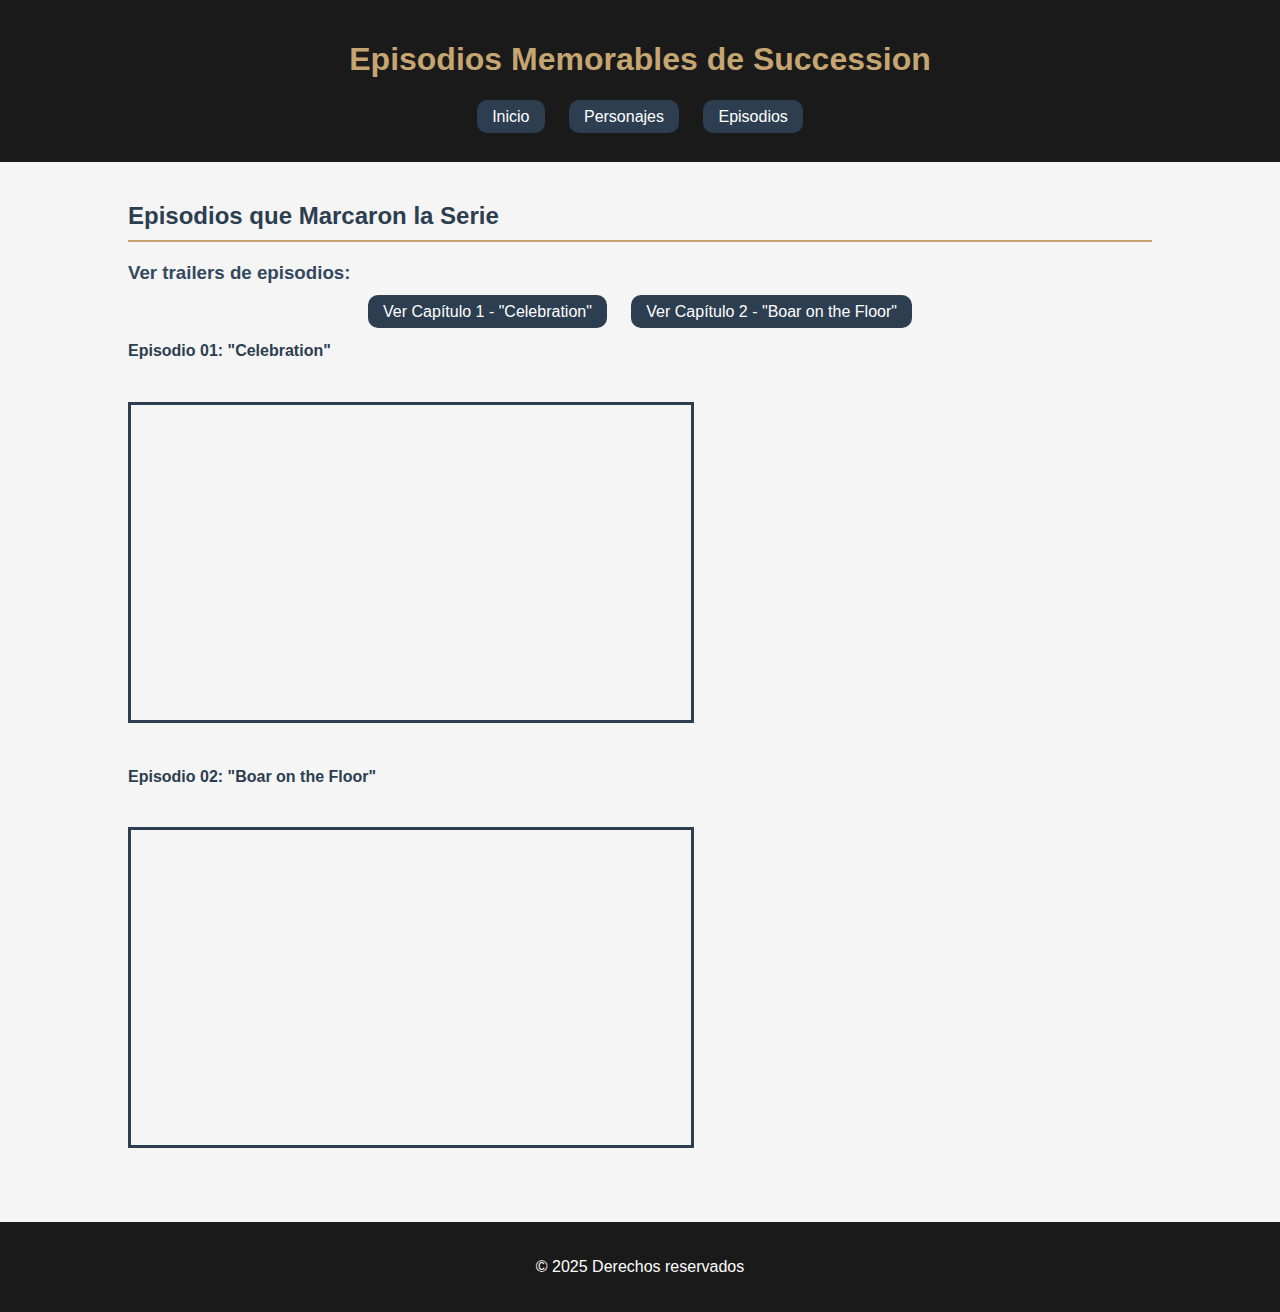
<file: episodios.html>
<!DOCTYPE html>
<html lang="es">
<head>
    <meta charset="UTF-8">
    <meta name="viewport" content="width=device-width, initial-scale=1.0">
    <title>Episodios Importantes - Succession</title>
    <link rel="stylesheet" href="css/styles.css">
</head>
<body>
    <header>
        <h1>Episodios Memorables de Succession</h1>
        <nav>
            <ul>
                <li><a href="index.html">Inicio</a></li>
                <li><a href="personajes.html">Personajes</a></li>
                <li><a href="episodios.html">Episodios</a></li>
            </ul>
        </nav>
    </header>

    <main>
        <section>
            <h2>Episodios que Marcaron la Serie</h2>
            <h3>Ver trailers de episodios:</h3>
            <nav>
                <ul>
                    <li><a href="#trailer1">Ver Capítulo 1 - "Celebration"</a></li>
                    <li><a href="#trailer2">Ver Capítulo 2 - "Boar on the Floor"</a></li>
                </ul>
            </nav>
            <section>
                <article id="trailer1">
                    <h4>Episodio 01: "Celebration"</h4>
                    <iframe width="560" height="315" 
                        src="https://www.youtube.com/embed/OzYxJV_rmE8"
                        title="Succession - Episodio 01: Celebration"
                        frameborder="0" 
                        allowfullscreen>
                    </iframe>
                </article>

                <article id="trailer2">
                    <h4>Episodio 02: "Boar on the Floor"</h4>
                    <iframe width="560" height="315" 
                        src="https://www.youtube.com/embed/E765zGG4GLQ"
                        title="Succession - Episodio 02: Boar on the Floor"
                        frameborder="0" 
                        allowfullscreen>
                    </iframe>
                </article>
            </section>
        </section>
    </main>

    <footer>
        <p>&copy; 2025 Derechos reservados</p>
    </footer>
</body>
</html>
</file>
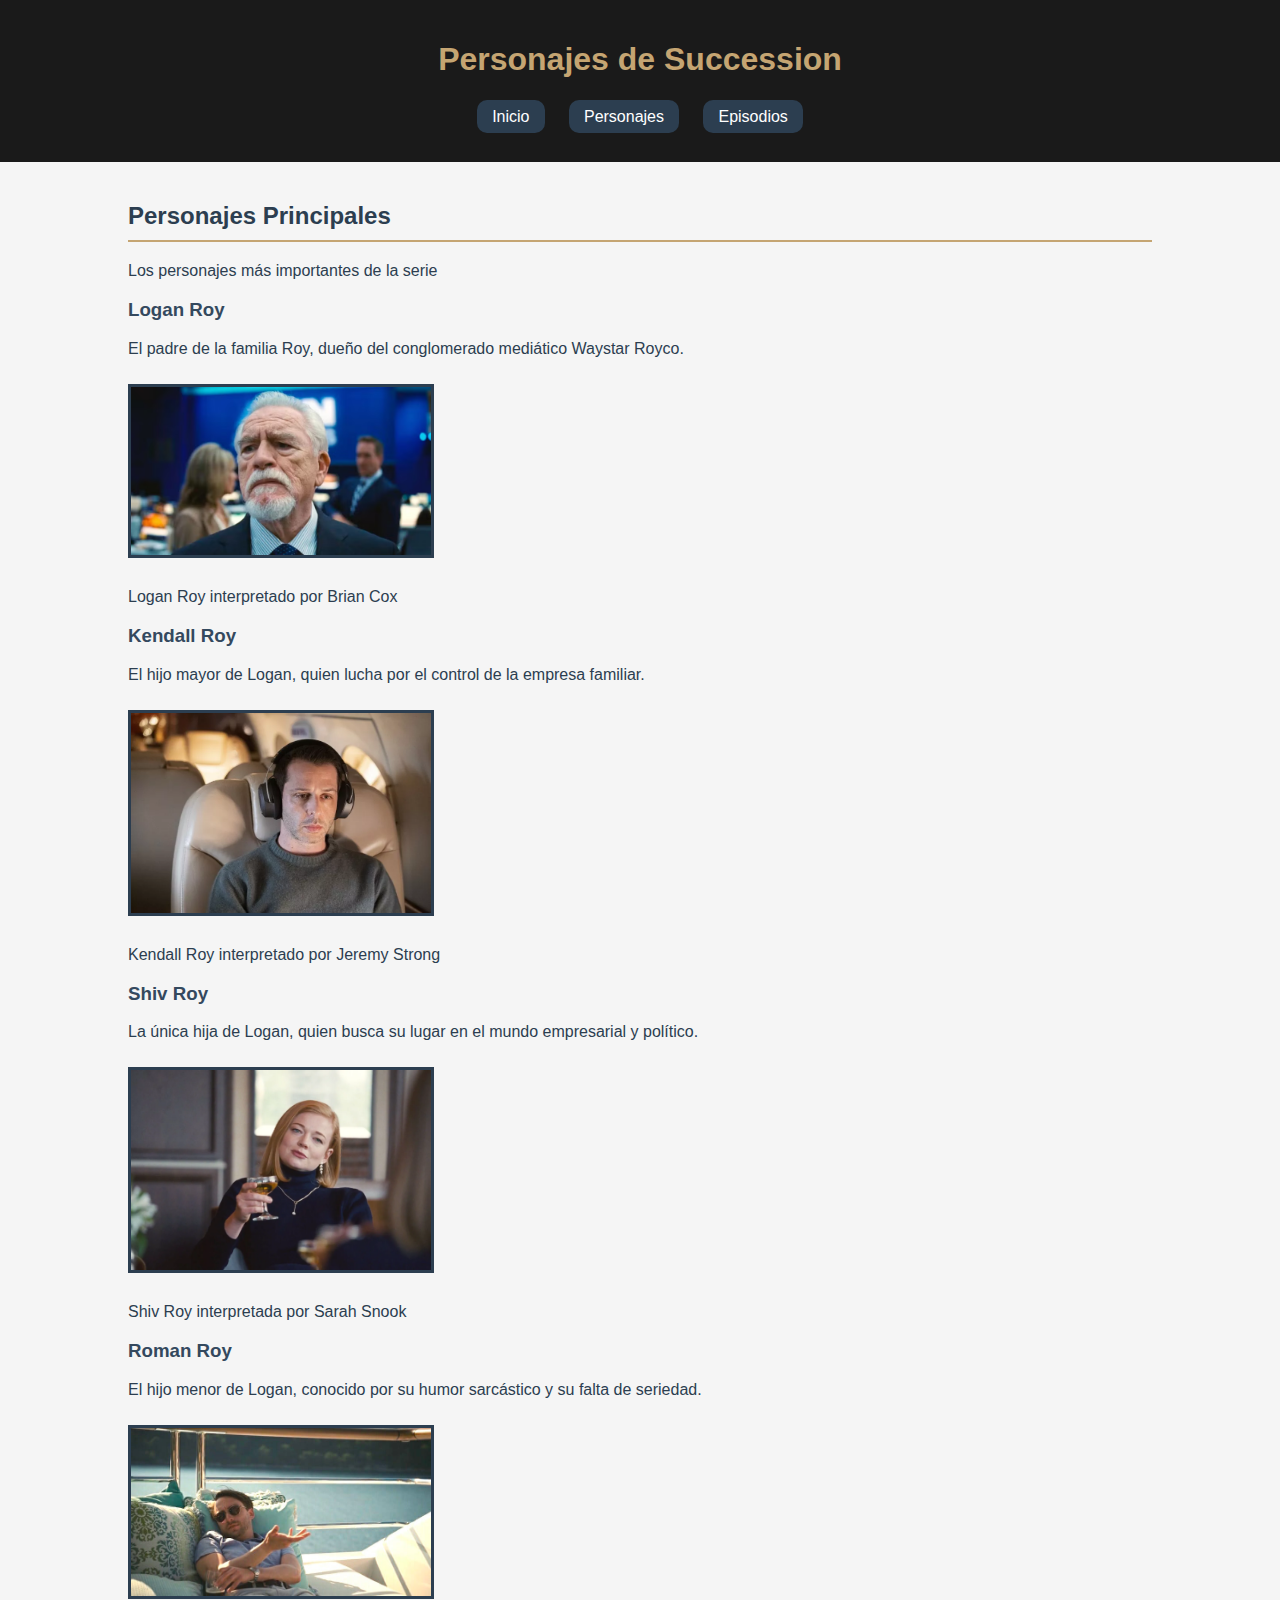
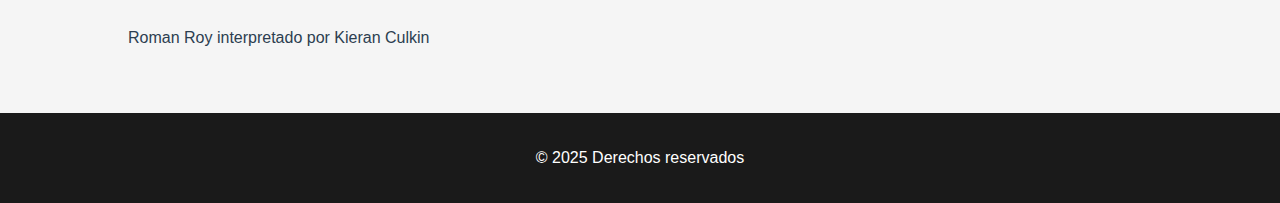
<file: personajes.html>
<!DOCTYPE html>
<html lang="es">
<head>
    <meta charset="UTF-8">
    <meta name="viewport" content="width=device-width, initial-scale=1.0">
    <title>Personajes - Succession</title>
    <link rel="stylesheet" href="css/styles.css">
</head>
<body>
    <header>
        <h1>Personajes de Succession</h1>
        <nav>
            <ul>
                <li><a href="index.html">Inicio</a></li>
                <li><a href="personajes.html">Personajes</a></li>
                <li><a href="episodios.html">Episodios</a></li>
            </ul>
        </nav>
    </header>

    <main>
        <section>
            <h2>Personajes Principales</h2>
            <p>Los personajes más importantes de la serie</p>
        </section>
        <article>
            <h3>Logan Roy</h3>
            <p>El padre de la familia Roy, dueño del conglomerado mediático Waystar Royco.</p>
            <img src="img/FotoLoganRoy.avif" alt="Logan Roy" width="300">
            <p>Logan Roy interpretado por Brian Cox</p>
        </article>
        <article>
            <h3>Kendall Roy</h3>
            <p>El hijo mayor de Logan, quien lucha por el control de la empresa familiar.</p>
            <img src="img/FotoKendallRoy.webp" alt="Kendall Roy" width="300">
            <p>Kendall Roy interpretado por Jeremy Strong</p>
        </article>
        <article>
            <h3>Shiv Roy</h3>
            <p>La única hija de Logan, quien busca su lugar en el mundo empresarial y político.</p>
            <img src="img/FotoShivRoy.webp" alt="Shiv Roy" width="300">
            <p>Shiv Roy interpretada por Sarah Snook</p>
        </article>
        <article>
            <h3>Roman Roy</h3>
            <p>El hijo menor de Logan, conocido por su humor sarcástico y su falta de seriedad.</p>
            <img src="img/FotoRomanRoy.jpg" alt="Roman Roy" width="300">
            <p>Roman Roy interpretado por Kieran Culkin</p>
        </article>
    </main>

    <footer>
        <p>&copy; 2025 Derechos reservados</p>
    </footer>
</body>
</html>
</file>
<file: css/styles.css>
/* Estilos generales */
body {
    background-color: #f5f5f5;
    color: #2c3e50;
    font-family: Arial, sans-serif;
    margin: 0;
    padding: 0;
}

/* Encabezado */
header {
    background-color: #1a1a1a;
    color: #ffffff;
    padding: 20px;
    text-align: center;
}

h1 {
    color: #c5a572;  /* Dorado corporativo tipo Succession */
    margin-bottom: 30px;
}

/* Navegación */
nav ul {
    list-style: none;
    padding: 0;
    text-align: center;
}

nav ul li {
    display: inline;
    margin: 0 10px;
}

nav ul li a {
    background-color: #2c3e50;
    color: white;
    padding: 8px 15px;
    text-decoration: none;
    border-radius: 10px;
}

nav ul li a:hover {
    background-color: #c5a572;
    color: black
}

/* Contenido principal */
main {
    padding: 20px;
    width: 80%;
    margin: 0 auto;
}

h2 {
    color: #2c3e50;
    border-bottom: 2px solid #c5a572;
    padding-bottom: 10px;
}

h3 {
    color: #34495e;
}

/* Imágenes */
img {
    border: 3px solid #2c3e50;
    margin: 10px 0;
}

/* Enlaces */
a {
    color: #2c3e50;
}

a:hover {
    color: #c5a572;
}

/* Videos */
iframe {
    border: 3px solid #2c3e50;
    margin: 20px 0;
}

/* Pie de página */
footer {
    background-color: #1a1a1a;
    color: #ffffff;
    text-align: center;
    padding: 20px;
    margin-top: 30px;
}
</file>
